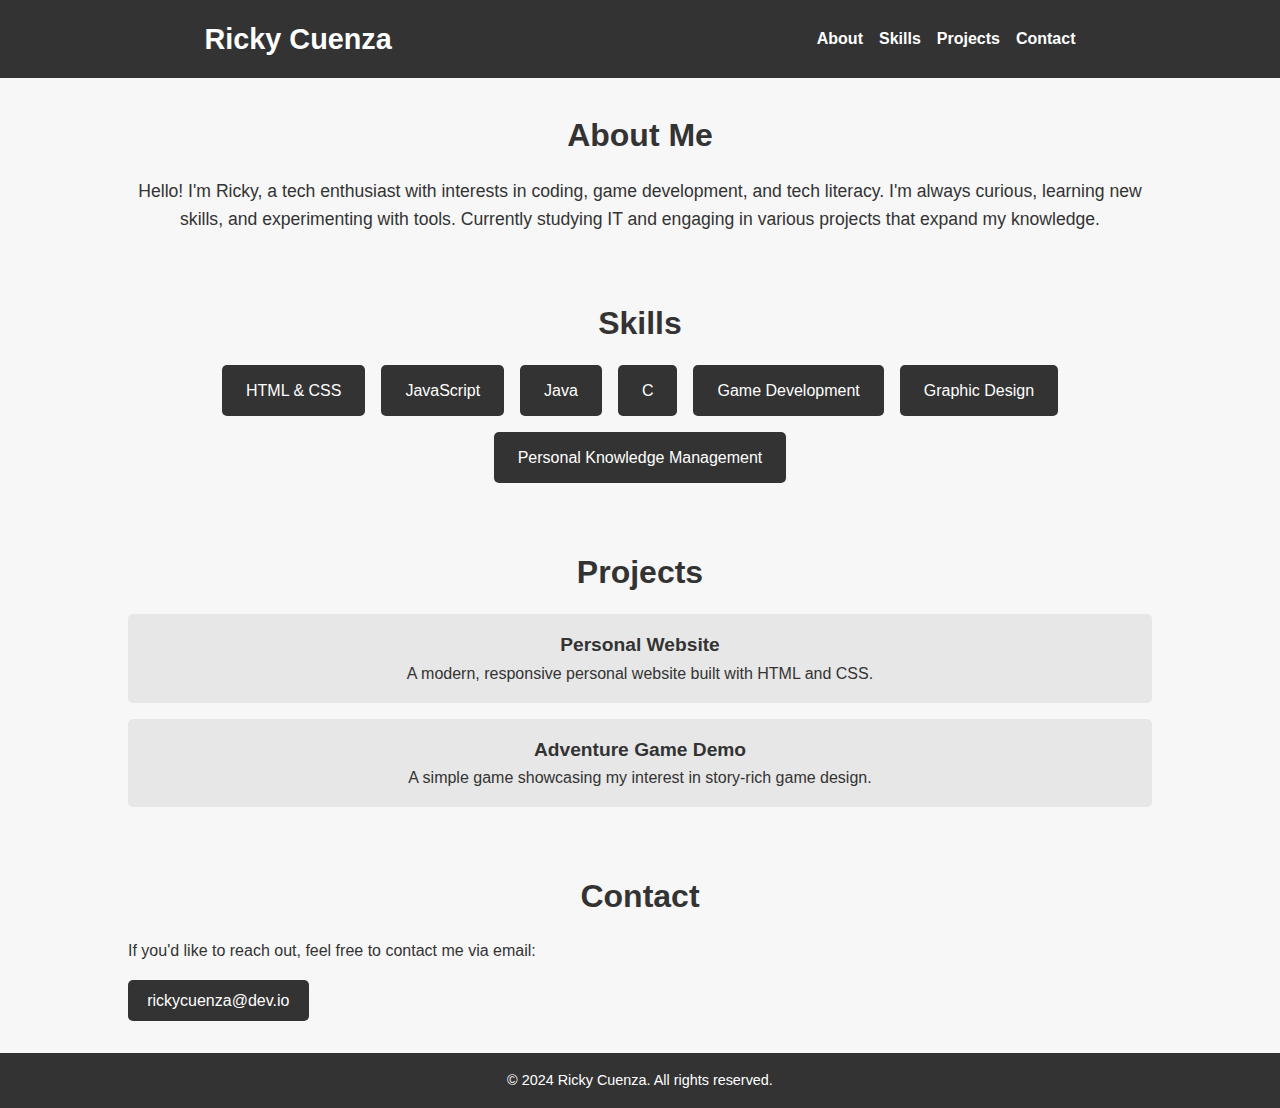
<file: front-end-1/index.html>
<!DOCTYPE html>
<html lang="en">
<head>
    <meta charset="UTF-8">
    <meta name="viewport" content="width=device-width, initial-scale=1.0">
    <title>Ricky Cuenza | Personal Website</title>
    <link rel="stylesheet" href="styles.css">
</head>
<body>

    <!-- Header Section -->
    <header>
        <nav>
            <h1>Ricky Cuenza</h1>
            <ul>
                <li><a href="#about">About</a></li>
                <li><a href="#skills">Skills</a></li>
                <li><a href="#projects">Projects</a></li>
                <li><a href="#contact">Contact</a></li>
            </ul>
        </nav>
    </header>

    <!-- About Section -->
    <section id="about">
        <div class="container">
            <h2>About Me</h2>
            <p>Hello! I'm Ricky, a tech enthusiast with interests in coding, game development, and tech literacy. I'm always curious, learning new skills, and experimenting with tools. Currently studying IT and engaging in various projects that expand my knowledge.</p>
        </div>
    </section>

    <!-- Skills Section -->
    <section id="skills">
        <div class="container">
            <h2>Skills</h2>
            <div class="skill-list">
                <div class="skill">HTML & CSS</div>
                <div class="skill">JavaScript</div>
                <div class="skill">Java</div>
                <div class="skill">C</div>
                <div class="skill">Game Development</div>
                <div class="skill">Graphic Design</div>
                <div class="skill">Personal Knowledge Management</div>
            </div>
        </div>
    </section>

    <!-- Projects Section -->
    <section id="projects">
        <div class="container">
            <h2>Projects</h2>
            <div class="project-list">
                <div class="project">
                    <h3>Personal Website</h3>
                    <p>A modern, responsive personal website built with HTML and CSS.</p>
                </div>
                <div class="project">
                    <h3>Adventure Game Demo</h3>
                    <p>A simple game showcasing my interest in story-rich game design.</p>
                </div>
            </div>
        </div>
    </section>

    <!-- Contact Section -->
    <section id="contact">
        <div class="container">
            <h2>Contact</h2>
            <p>If you'd like to reach out, feel free to contact me via email:</p>
            <a href="mailto:rickycuenza@dev.io" class="email">rickycuenza@dev.io</a>
        </div>
    </section>

    <!-- Footer -->
    <footer>
        <p>© 2024 Ricky Cuenza. All rights reserved.</p>
    </footer>

</body>
</html>
</file>
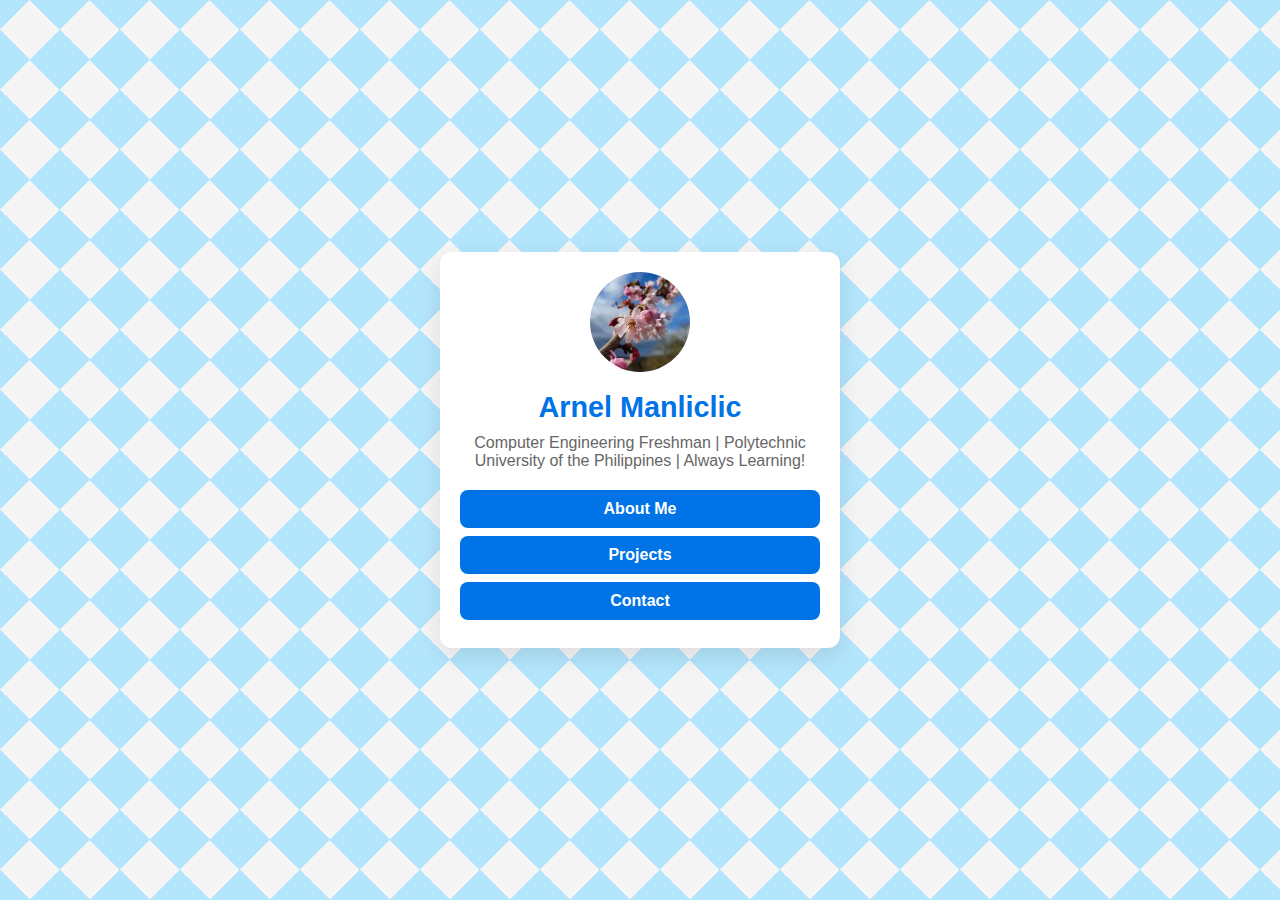
<file: front-end-2/index.html>
<!DOCTYPE html>
<html lang="en">
<head>
  <meta charset="UTF-8">
  <meta name="viewport" content="width=device-width, initial-scale=1.0">
  <title>Personal Website</title>
  <link rel="stylesheet" href="styles.css">
</head>
<body>

  <div class="container">
    <img src="profile.webp" alt="Profile Picture" class="profile-pic">
    <h1>Arnel Manliclic</h1>
    <p>Computer Engineering Freshman | Polytechnic University of the Philippines | Always Learning!</p>

    <div class="links">
      <a href="#about">About Me</a>
      <a href="#projects">Projects</a>
      <a href="#contact">Contact</a>
    </div>
  </div>

</body>
</html>
</file>
<file: front-end-1/styles.css>
/* General Reset */
* {
    margin: 0;
    padding: 0;
    box-sizing: border-box;
    font-family: Arial, sans-serif;
}

/* Body Styling */
body {
    color: #333;
    background-color: #f7f7f7;
    line-height: 1.6;
}

/* Header Styling */
header {
    background: #333;
    color: #fff;
    padding: 1rem 0;
    text-align: center;
}

header nav {
    display: flex;
    justify-content: space-around;
    align-items: center;
}

header nav h1 {
    font-size: 1.8rem;
}

header nav ul {
    display: flex;
    list-style: none;
}

header nav ul li {
    margin-left: 1rem;
}

header nav ul li a {
    color: #fff;
    text-decoration: none;
    font-weight: bold;
}

/* Section Styling */
.container {
    width: 80%;
    max-width: 1200px;
    margin: auto;
    padding: 2rem 0;
}

h2 {
    font-size: 2rem;
    margin-bottom: 1rem;
    color: #333;
    text-align: center;
}

/* About Section */
#about p {
    text-align: center;
    font-size: 1.1rem;
}

/* Skills Section */
#skills .skill-list {
    display: flex;
    flex-wrap: wrap;
    justify-content: center;
    gap: 1rem;
}

.skill {
    background: #333;
    color: #fff;
    padding: 0.8rem 1.5rem;
    border-radius: 5px;
}

/* Projects Section */
.project-list {
    display: flex;
    flex-direction: column;
    gap: 1rem;
}

.project {
    background: #e7e7e7;
    padding: 1rem;
    border-radius: 5px;
    text-align: center;
}

.project h3 {
    color: #333;
    font-size: 1.2rem;
}

/* Contact Section */
#contact .email {
    display: inline-block;
    margin-top: 1rem;
    padding: 0.5rem 1.2rem;
    background: #333;
    color: #fff;
    text-decoration: none;
    border-radius: 5px;
}

/* Footer Styling */
footer {
    background: #333;
    color: #fff;
    text-align: center;
    padding: 1rem 0;
    font-size: 0.9rem;
}
</file>
<file: front-end-2/styles.css>
/* Basic Reset */
* {
  margin: 0;
  padding: 0;
  box-sizing: border-box;
}

/* Set background with smooth X pattern animation */
body {
  display: flex;
  justify-content: center;
  align-items: center;
  min-height: 100vh;
  background-color: #f5f5f5;
  font-family: 'Arial', sans-serif;
  color: #333;
  background-image: 
    linear-gradient(45deg, #b3e5fc 25%, transparent 25%, transparent 75%, #b3e5fc 75%, #b3e5fc),
    linear-gradient(135deg, #b3e5fc 25%, transparent 25%, transparent 75%, #b3e5fc 75%, #b3e5fc);
  background-size: 60px 60px;  /* Perfect alignment */
  animation: movePattern 5s linear infinite;
}

/* Animation for background movement */
@keyframes movePattern {
  from {
    background-position: 0 0;
  }
  to {
    background-position: -60px -60px; /* Move by exactly one pattern size */
  }
}

/* Main card styling */
.container {
  max-width: 400px;
  width: 90%;
  padding: 20px;
  background-color: #ffffff;
  border-radius: 12px;
  box-shadow: 0px 8px 24px rgba(0, 0, 0, 0.1);
  text-align: center;
  z-index: 1;
}

/* Profile Image */
.profile-pic {
  width: 100px;
  height: 100px;
  border-radius: 50%;
  margin-bottom: 15px;
  object-fit: cover;
}

/* Header and bio */
h1 {
  font-size: 1.8rem;
  margin-bottom: 10px;
  color: #0073e6;
}

p {
  font-size: 1rem;
  margin-bottom: 20px;
  color: #666;
}

/* Links as buttons */
.links a {
  display: block;
  margin: 8px 0;
  padding: 10px;
  text-decoration: none;
  color: #fff;
  background-color: #0073e6;
  border-radius: 8px;
  font-weight: bold;
  transition: background 0.3s ease;
}

/* Hover effect */
.links a:hover {
  background-color: #005bb5;
}
</file>
